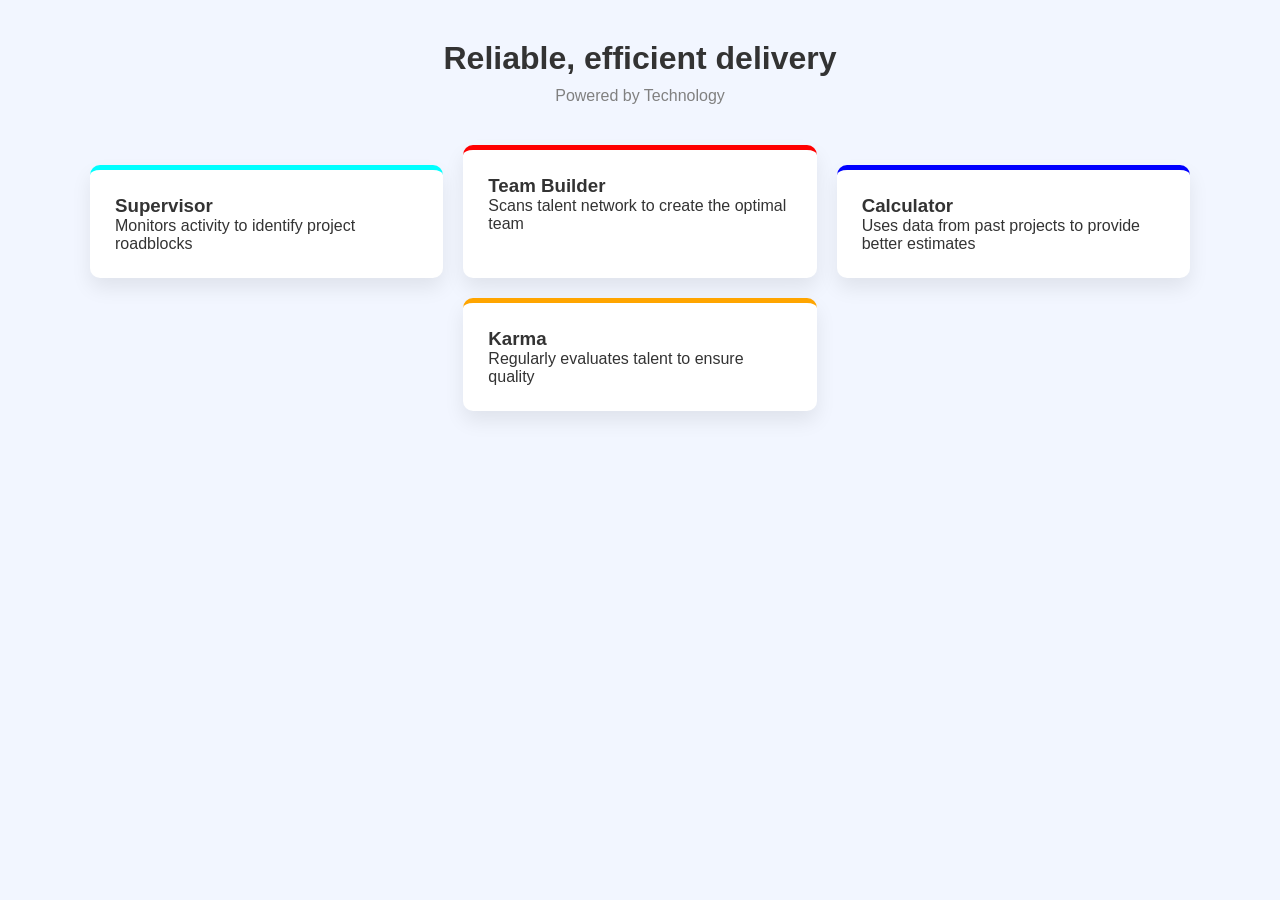
<file: index.html>
<!DOCTYPE html>
<html lang="en">
<head>
  <meta charset="UTF-8">
  <meta name="viewport" content="width=device-width, initial-scale=1.0">
  <title>Four Card Feature</title>
  <link rel="stylesheet" href="style.css">
</head>
<body>

  <main class="container">

    <header class="header">
      <h1>Reliable, efficient delivery</h1>
      <p>Powered by Technology</p>
    </header>

    <section class="cards">

      <div class="card card--cyan">
        <h3>Supervisor</h3>
        <p>Monitors activity to identify project roadblocks</p>
      </div>

      <div class="card card--red">
        <h3>Team Builder</h3>
        <p>Scans talent network to create the optimal team</p>
      </div>

      <div class="card card--orange">
        <h3>Karma</h3>
        <p>Regularly evaluates talent to ensure quality</p>
      </div>

      <div class="card card--blue">
        <h3>Calculator</h3>
        <p>Uses data from past projects to provide better estimates</p>
      </div>

    </section>

  </main>

</body>
</html>
</file>
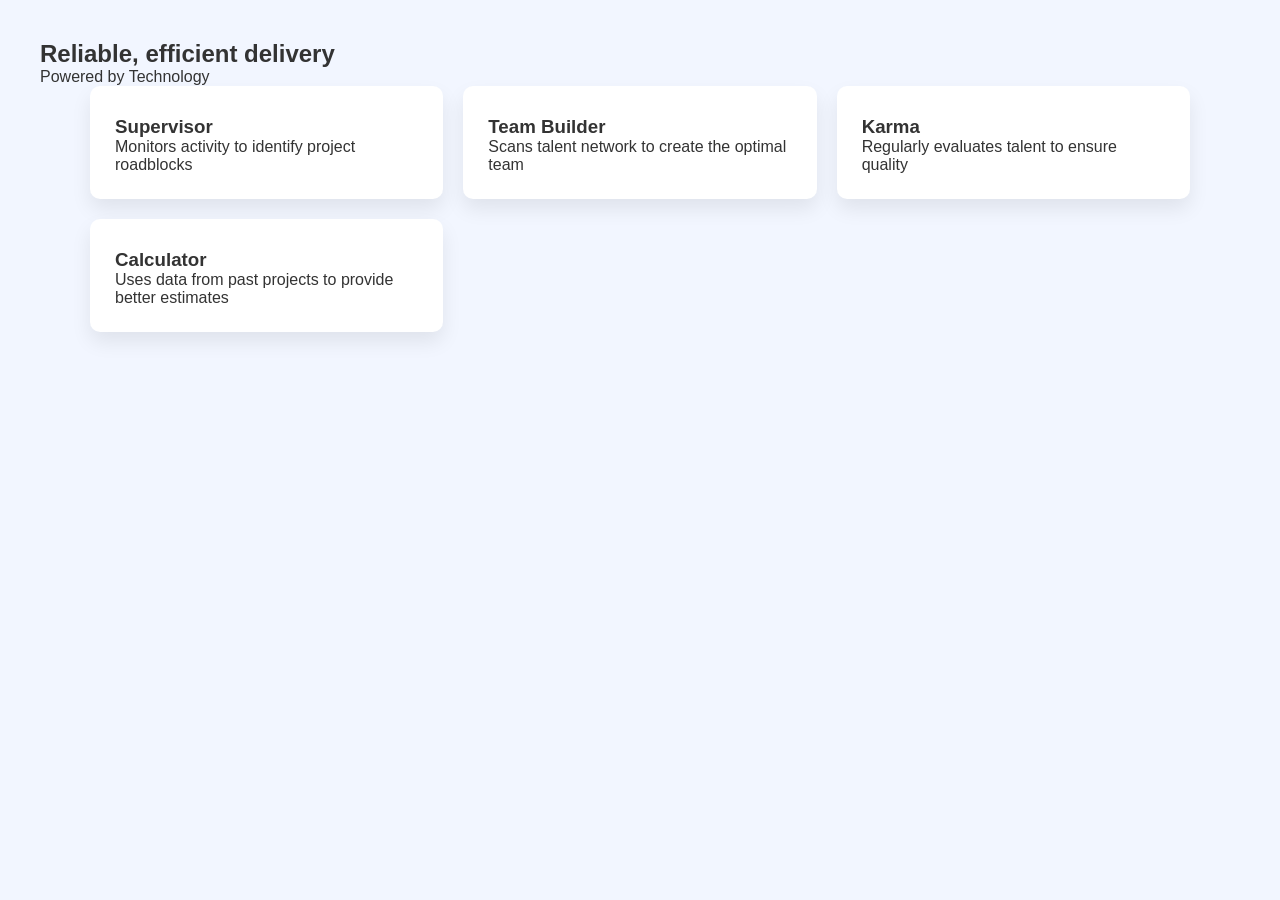
<file: index (1).html>
<!DOCTYPE html>
<html lang="en">
<head>
  <meta charset="UTF-8">
  <meta name="viewport" content="width=device-width, initial-scale=1.0">
  <title>Four Card Feature</title>
  <link rel="stylesheet" href="styles.css">
</head>

<body>

  <section class="container">
    <h1>Reliable, efficient delivery</h1>
    <p class="subtitle">Powered by Technology</p>

    <div class="cards">

      <div class="card card1">
        <h3>Supervisor</h3>
        <p>Monitors activity to identify project roadblocks</p>
      </div>

      <div class="card card2">
        <h3>Team Builder</h3>
        <p>Scans talent network to create the optimal team</p>
      </div>

      <div class="card card3">
        <h3>Karma</h3>
        <p>Regularly evaluates talent to ensure quality</p>
      </div>

      <div class="card card4">
        <h3>Calculator</h3>
        <p>Uses data from past projects to provide better estimates</p>
      </div>

    </div>
  </section>

</body>
</html>
</file>
<file: style.css>
* {
  margin: 0;
  padding: 0;
  box-sizing: border-box;
  font-family: Arial, sans-serif;
}

body {
  background: #f2f6ff;
  padding: 40px;
  color: #333;
}

/* HEADER */
.header {
  text-align: center;
  max-width: 500px;
  margin: 0 auto 40px;
}

.header p {
  color: gray;
  margin-top: 10px;
}

/* GRID */
.cards {
  display: grid;
  grid-template-columns: 1fr;
  gap: 20px;
  max-width: 1100px;
  margin: 0 auto;
}

/* CARD */
.card {
  background: white;
  padding: 25px;
  border-radius: 10px;
  box-shadow: 0 10px 20px rgba(0,0,0,0.08);
  border-top: 5px solid transparent;
}

/* COLORS */
.card--cyan { border-top-color: cyan; }
.card--red { border-top-color: red; }
.card--orange { border-top-color: orange; }
.card--blue { border-top-color: blue; }

/* TABLET */
@media (min-width: 768px) {
  .cards {
    grid-template-columns: 1fr 1fr;
  }
}

/* DESKTOP */
@media (min-width: 1024px) {
  .cards {
    grid-template-columns: repeat(3, 1fr);
    grid-template-areas:
      ". red ."
      "cyan red blue"
      ". orange .";
  }

  .card--cyan { grid-area: cyan; }
  .card--red { grid-area: red; }
  .card--orange { grid-area: orange; }
  .card--blue { grid-area: blue; }
}
</file>
<file: styles.css>
* {
  margin: 0;
  padding: 0;
  box-sizing: border-box;
  font-family: Arial, sans-serif;
}

body {
  background: #f2f6ff;
  padding: 40px;
  color: #333;
}

/* HEADER */
.header {
  text-align: center;
  max-width: 500px;
  margin: 0 auto 40px;
}

.header p {
  color: gray;
  margin-top: 10px;
}

/* GRID */
.cards {
  display: grid;
  grid-template-columns: 1fr;
  gap: 20px;
  max-width: 1100px;
  margin: 0 auto;
}

/* CARD */
.card {
  background: white;
  padding: 25px;
  border-radius: 10px;
  box-shadow: 0 10px 20px rgba(0,0,0,0.08);
  border-top: 5px solid transparent;
}

/* COLORS */
.card--cyan { border-top-color: cyan; }
.card--red { border-top-color: red; }
.card--orange { border-top-color: orange; }
.card--blue { border-top-color: blue; }

/* TABLET */
@media (min-width: 768px) {
  .cards {
    grid-template-columns: 1fr 1fr;
  }
}

/* DESKTOP */
@media (min-width: 1024px) {
  .cards {
    grid-template-columns: repeat(3, 1fr);
    grid-template-areas:
      ". red ."
      "cyan red blue"
      ". orange .";
  }

  .card--cyan { grid-area: cyan; }
  .card--red { grid-area: red; }
  .card--orange { grid-area: orange; }
  .card--blue { grid-area: blue; }
}
</file>
